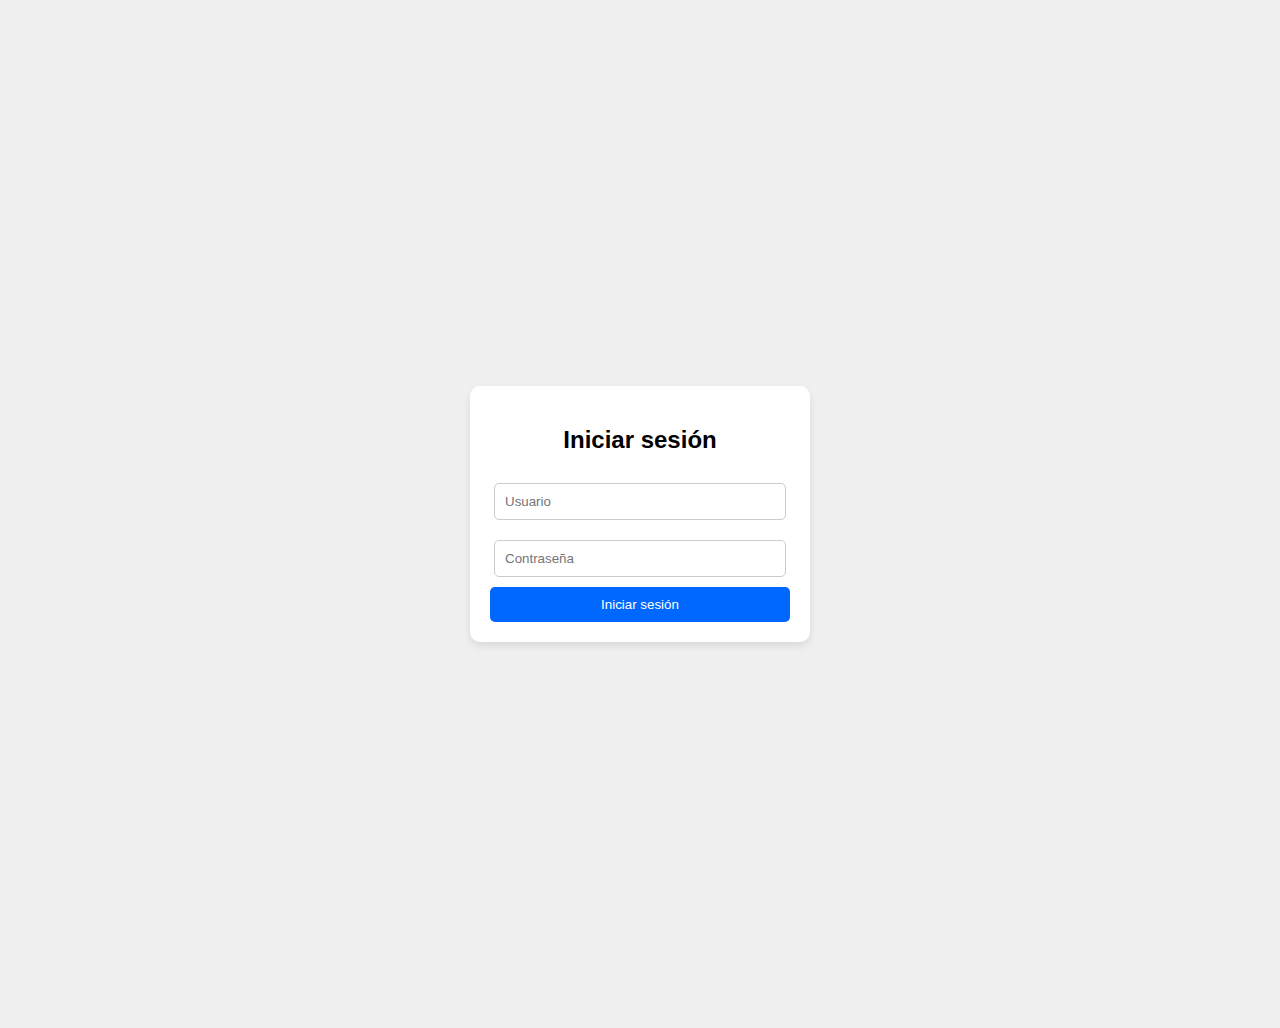
<file: index.html>
<!DOCTYPE html>
<html lang="es">

<head>
    <meta charset="UTF-8">
    <meta name="viewport" content="width=device-width, initial-scale=1.0">
    <title>Login - Generador de QR vCard</title>
    <link rel="stylesheet" href="style.css">
</head>

<body >
    <div id="index" class="form-container">
        <h2>Iniciar sesión</h2>
        <form id="loginForm">
            <input type="text" id="username" placeholder="Usuario" required><br>
            <input type="password" id="password" placeholder="Contraseña" required><br>
            <button type="submit">Iniciar sesión</button>
        </form>
    </div>

    <script>
        document.getElementById("loginForm").addEventListener("submit", function (event) {
            event.preventDefault();

            let username = document.getElementById("username").value;
            let password = document.getElementById("password").value;

            // Guardar el usuario en localStorage (simple autenticación)
            localStorage.setItem("username", username);
            localStorage.setItem("password", password);

            // Redirigir al formulario para ingresar los datos
            window.location.href = "dashboard.html";
        });
    </script>
</body>

</html>
</file>
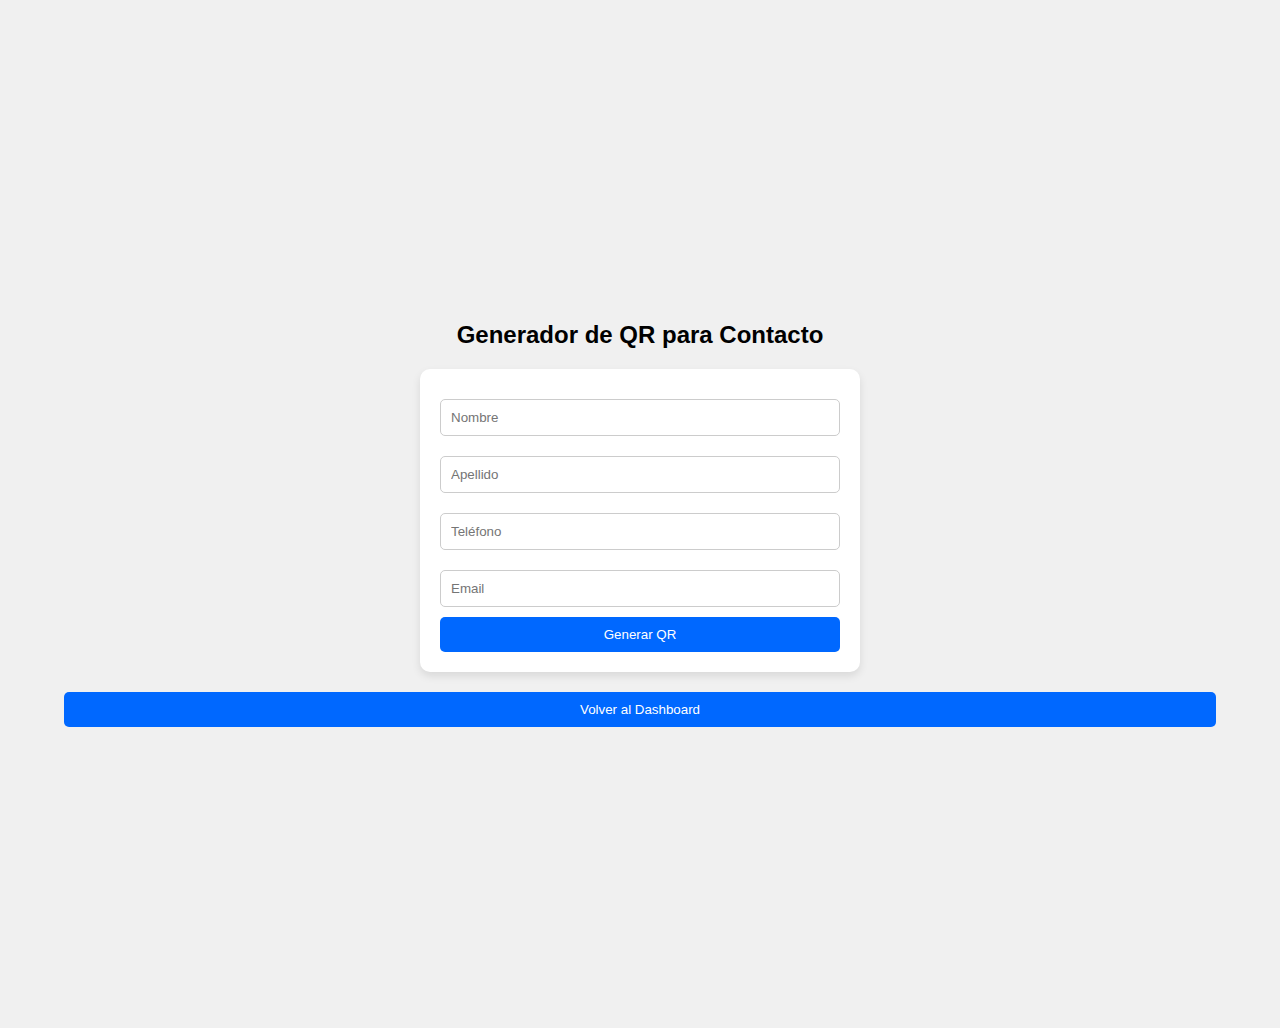
<file: formulario.html>
<!DOCTYPE html>
<html lang="es">

<head>
    <meta charset="UTF-8">
    <meta name="viewport" content="width=device-width, initial-scale=1.0">
    <title>Formulario - Generador de QR vCard</title>
    <link rel="stylesheet" href="style.css">
</head>

<body class="formulario">
    <h2>Generador de QR para Contacto</h2>
    <form id="contactForm">
        <input type="text" id="name" placeholder="Nombre" required><br>
        <input type="text" id="lastname" placeholder="Apellido" required><br>
        <input type="tel" id="phone" placeholder="Teléfono" required><br>
        <input type="email" id="email" placeholder="Email" required><br>
        <button type="submit">Generar QR</button>
    </form>

    <script>
        document.getElementById("contactForm").addEventListener("submit", function (event) {
            event.preventDefault();
    
            let name = document.getElementById("name").value;
            let lastname = document.getElementById("lastname").value;
            let phone = document.getElementById("phone").value;
            let email = document.getElementById("email").value;
    
            // Generar el vCard como texto
            let vCardData = `BEGIN:VCARD
    VERSION:3.0
    FN:${name} ${lastname}
    TEL:${phone}
    EMAIL:${email}
    END:VCARD`;
    
            // Crear un QR con la vCard usando API externa (ejemplo con QuickChart)
            let qrImage = `https://quickchart.io/qr?text=${encodeURIComponent(vCardData)}&size=200`;
    
            // Obtener la lista de QRs guardados o inicializarla
            let qrList = JSON.parse(localStorage.getItem("qrList")) || [];
    
            // Agregar el nuevo QR a la lista
            qrList.push({
                name: name,
                lastname: lastname,
                phone: phone,
                email: email,
                qrImage: qrImage
            });
    
            // Guardar la lista actualizada en localStorage
            localStorage.setItem("qrList", JSON.stringify(qrList));
    
            // Redirigir a la página del QR
            window.location.href = "qr.html";
        });
    </script>
    
    <!-- Botón de Volver -->
    <button class="back-button" onclick="window.location.href='dashboard.html'">Volver al Dashboard</button>
</body>

</html>
</file>
<file: style.css>
h2 {
    font-size: x-large;
  }
  
  body {
    font-family: Arial, sans-serif;
    display: flex;
    justify-content: center;
    align-items: center;
    height: 100vh;
    background-color: #f0f0f0;
    margin: 0;
    flex-direction: column;
    text-align: center;
    padding: 5%;
  }
  /*************INDEX*****************/
  #index.form-container {
    background-color: white;
    padding: 20px;
    border-radius: 10px;
    box-shadow: 0 4px 8px rgba(0, 0, 0, 0.1);
    width: 300px;
    text-align: center;
  }
  
  #loginForm input {
    width: 90%;
    padding: 10px;
    margin: 10px 0;
    border: 1px solid #ccc;
    border-radius: 5px;
  }
  
  #loginForm button {
    width: 100%;
    padding: 10px;
    background-color: #0068FF;
    color: white;
    border: none;
    border-radius: 5px;
    cursor: pointer;
  }
  
  #loginForm button:hover {
    background-color: #004bb5;
  }
  /*************DASHBOARD*****************/
  .dashboard .menu {
    display: flex;
    flex-direction: column;
    width: 100%;
    max-width: 300px;
  }
  
  .dashboard .menu button {
    padding: 15px;
    margin: 10px 0;
    background-color: #0068FF;
    color: white;
    border: none;
    border-radius: 5px;
    cursor: pointer;
    font-size: 16px;
    width: 100%;
  }
  
  .dashboard .menu button:hover {
    background-color: #004bb5;
  }
  
  .dashboard .menu a {
    text-decoration: none;
    color: inherit;
  }
  /*************MIS_DATOS*****************/
  .datos .data-container {
    background-color: white;
    padding: 20px;
    border-radius: 10px;
    box-shadow: 0 4px 8px rgba(0, 0, 0, 0.1);
    width: 90%;
    max-width: 400px;
    text-align: left;
  }
  
  .datos .data-container div {
    margin-bottom: 10px;
  }
  
  .datos .data-container input {
    width: 94%;
    padding: 10px;
    margin: 10px 0;
    border: 1px solid #ccc;
    border-radius: 5px;
  }
  
  .datos .data-container button {
    width: 100%;
    padding: 10px;
    background-color: #0068FF;
    color: white;
    border: none;
    border-radius: 5px;
    cursor: pointer;
  }
  
  .datos .data-container button:hover {
    background-color: #004bb5;
  }
  /*************MIS_QRS*****************/
  .qrs .qr-container {
    background-color: white;
    padding: 20px;
    border-radius: 10px;
    box-shadow: 0 4px 8px rgba(0, 0, 0, 0.1);
    width: 90%;
    max-width: 400px;
    margin-bottom: 20px;
  }
  
  /*************FORMULARIO*****************/
  
  .formulario #contactForm {
    background-color: white;
    padding: 20px;
    border-radius: 10px;
    box-shadow: 0 4px 8px rgba(0, 0, 0, 0.1);
    width: 90%;
    max-width: 400px;
  }
  
  .formulario #contactForm input {
    width: 100%;
    padding: 10px;
    margin: 10px 0;
    border: 1px solid #ccc;
    border-radius: 5px;
    box-sizing: border-box;
  }
  
  .formulario #contactForm button {
    width: 100%;
    padding: 10px;
    background-color: #0068FF;
    color: white;
    border: none;
    border-radius: 5px;
    cursor: pointer;
  }
  
  .formulario #contactForm button:hover {
    background-color: #004bb5;
  }
  
  /*************FORMULARIO*****************/
  
  .qr-generated{
      font-family: Arial, sans-serif;
      margin: 0;
      padding: 0;
      background-color: #f0f0f0;
      display: flex;
      justify-content: center;
      align-items: center;
      height: 100vh;
      flex-direction: column;
      text-align: center;
  }
  
  .qr-generated #qrcode {
      margin-top: 20px;
      display: flex;
      justify-content: center;
      align-items: center;
  }
  
  
  .back-button{
      padding: 10px;
      background-color: #0068FF;
      color: white;
      border: none;
      border-radius: 5px;
      cursor: pointer;
      margin-top: 20px;
      width: 100%;
  }
</file>
